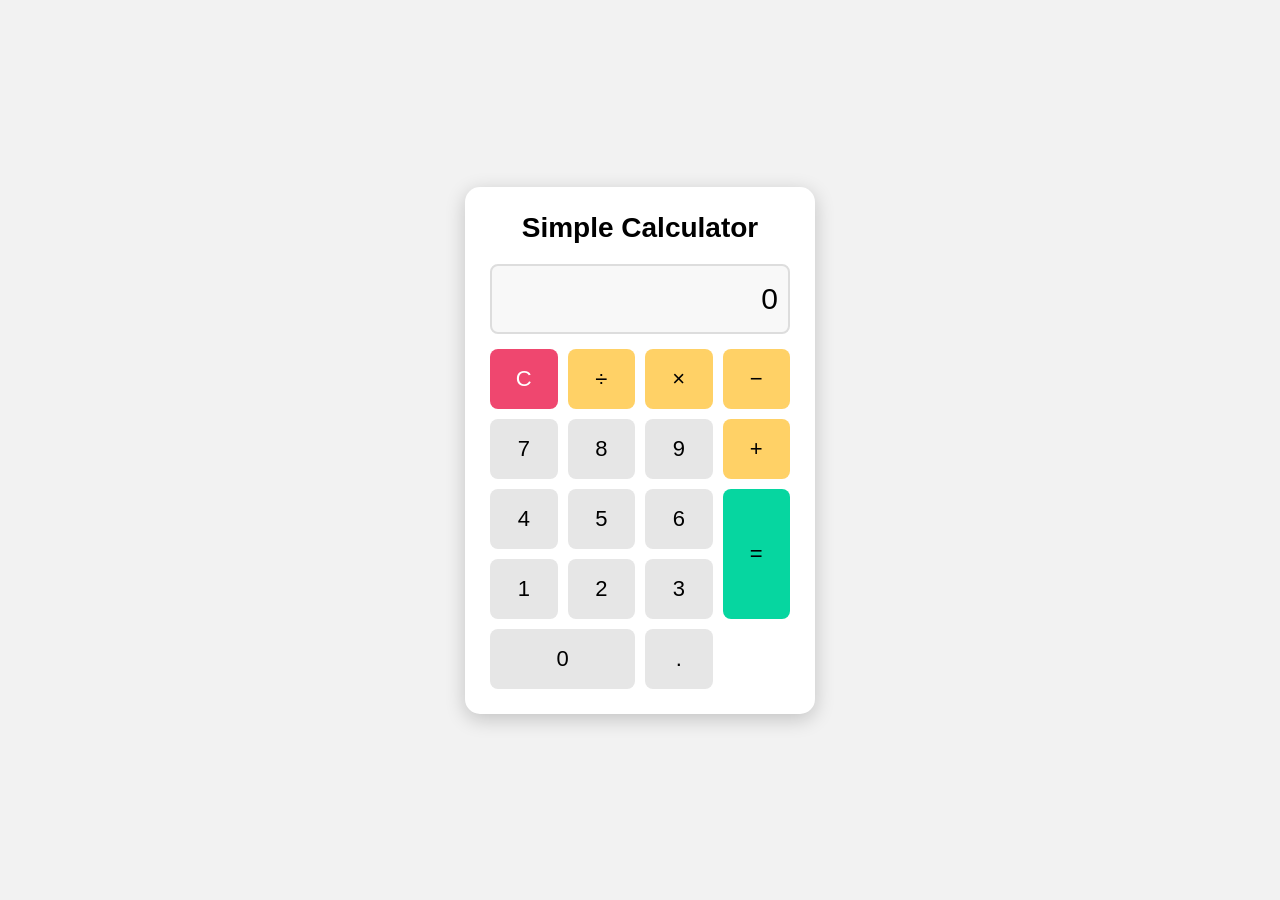
<file: SARV-Infotech-Calculator-project/index.html>
<!DOCTYPE html>
<html lang="en">
<head>
    <meta charset="UTF-8">
    <meta name="viewport" content="width=device-width, initial-scale=1.0">
    <title>Simple Calculator</title>

    <!-- CSS File -->
    <link rel="stylesheet" href="style.css">
</head>

<body>

    <div class="calculator">

        <h1>Simple Calculator</h1>

        <!-- Calculator Display -->
        <input type="text" id="display" value="0" readonly>

        <!-- Calculator Buttons -->
        <div class="buttons">

            <button class="clear" id="clear">C</button>
            <button class="operator" data-value="/">÷</button>
            <button class="operator" data-value="*">×</button>
            <button class="operator" data-value="-">−</button>

            <button class="number" data-value="7">7</button>
            <button class="number" data-value="8">8</button>
            <button class="number" data-value="9">9</button>
            <button class="operator" data-value="+">+</button>

            <button class="number" data-value="4">4</button>
            <button class="number" data-value="5">5</button>
            <button class="number" data-value="6">6</button>
            <button class="equal" id="equal">=</button>

            <button class="number" data-value="1">1</button>
            <button class="number" data-value="2">2</button>
            <button class="number" data-value="3">3</button>
            <button class="number zero" data-value="0">0</button>

            <button class="number" data-value=".">.</button>

        </div>

    

    </div>

    <!-- JavaScript File -->
    <script src="script.js"></script>

</body>
</html>
</file>
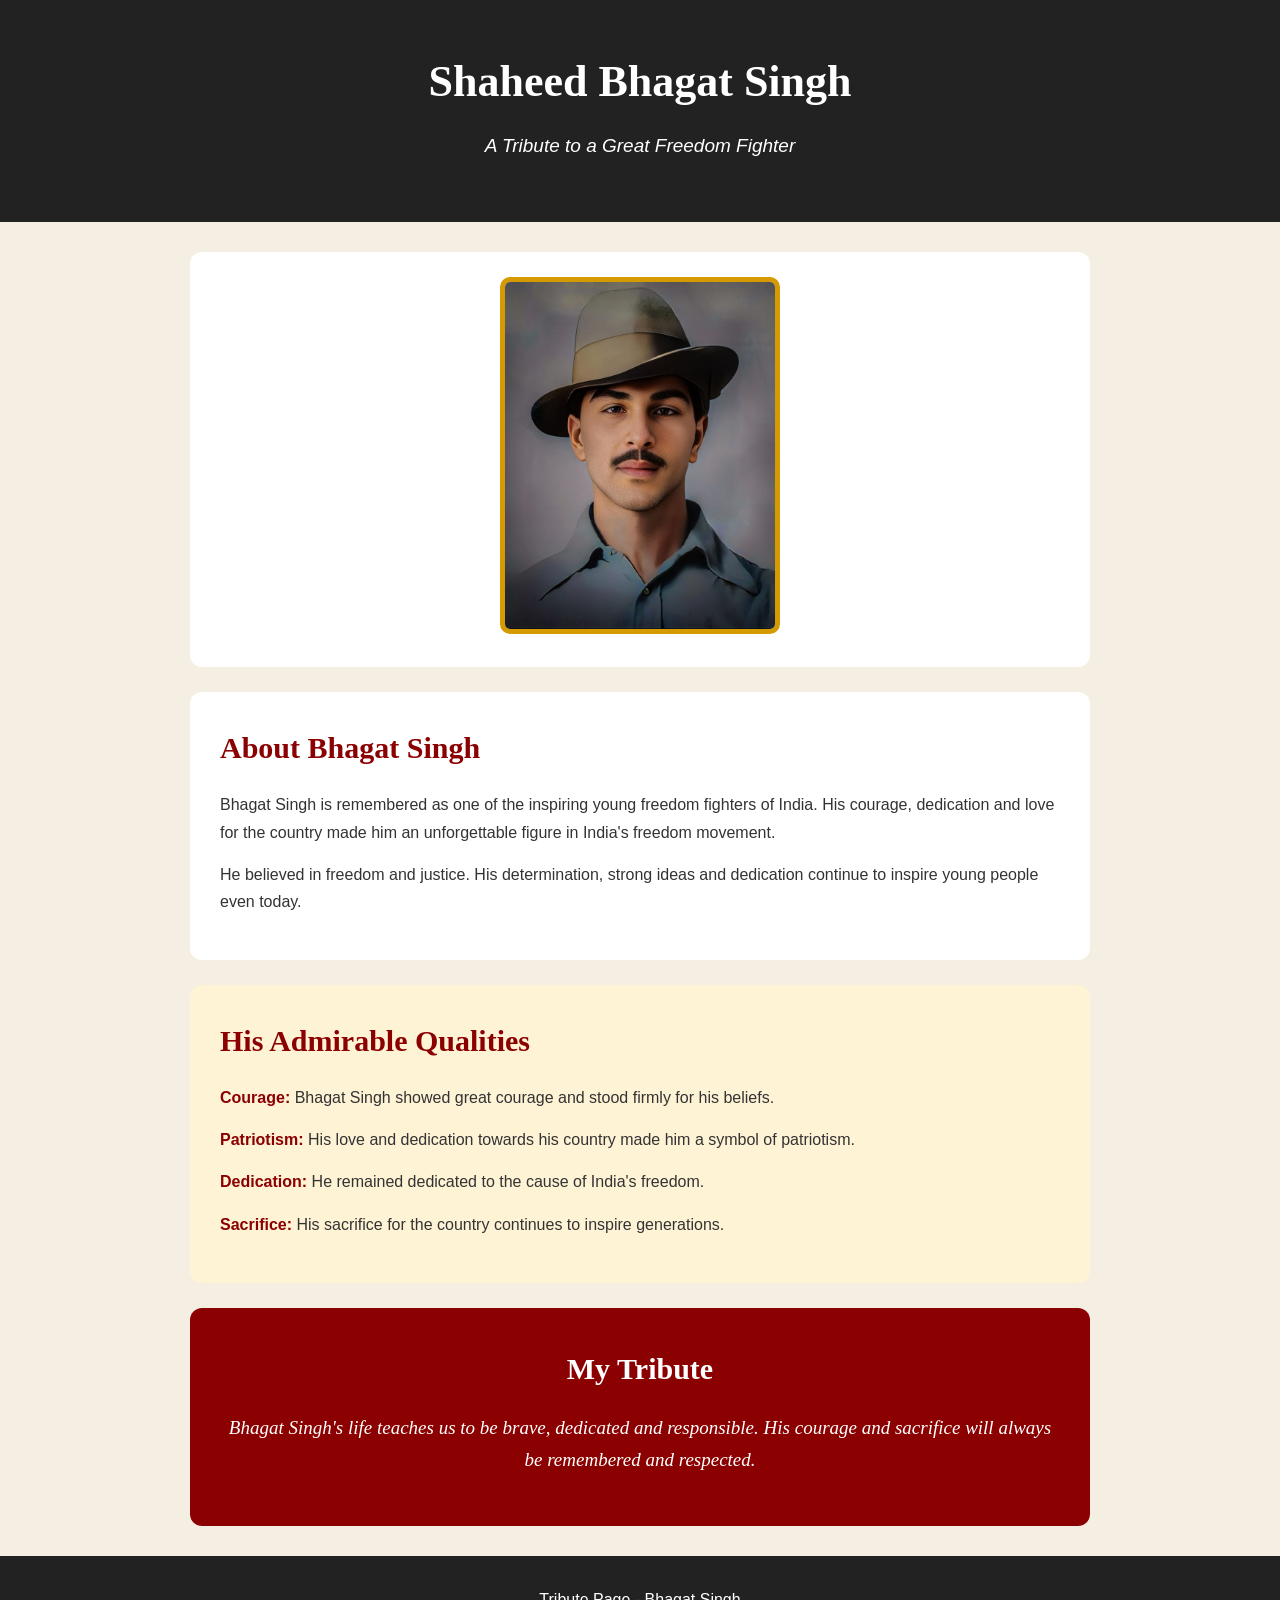
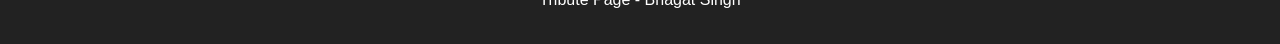
<file: SARV-Infotech-Tribute-Page/index.html>
<!DOCTYPE html>
<html lang="en">

<head>
    <meta charset="UTF-8">

    <meta name="viewport" content="width=device-width, initial-scale=1.0">

    <title>Tribute Page - Bhagat Singh</title>

    <link rel="stylesheet" href="style.css">
</head>

<body>

    <!-- Header -->
    <header>

        <h1>Shaheed Bhagat Singh</h1>

        <p>A Tribute to a Great Freedom Fighter</p>

    </header>


    <!-- Main Content -->
    <main>

        <!-- Image -->
        <section class="image-section">

            <img src="bhagat-singh.jpg" alt="Bhagat Singh">

        </section>


        <!-- Introduction -->
        <section class="content">

            <h2>About Bhagat Singh</h2>

            <p>
                Bhagat Singh is remembered as one of the inspiring young
                freedom fighters of India. His courage, dedication and love
                for the country made him an unforgettable figure in India's
                freedom movement.
            </p>

            <p>
                He believed in freedom and justice. His determination,
                strong ideas and dedication continue to inspire young people
                even today.
            </p>

        </section>


        <!-- Qualities -->
        <section class="content qualities">

            <h2>His Admirable Qualities</h2>

            <p>
                <strong>Courage:</strong>
                Bhagat Singh showed great courage and stood firmly for
                his beliefs.
            </p>

            <p>
                <strong>Patriotism:</strong>
                His love and dedication towards his country made him
                a symbol of patriotism.
            </p>

            <p>
                <strong>Dedication:</strong>
                He remained dedicated to the cause of India's freedom.
            </p>

            <p>
                <strong>Sacrifice:</strong>
                His sacrifice for the country continues to inspire
                generations.
            </p>

        </section>


        <!-- Tribute -->
        <section class="tribute">

            <h2>My Tribute</h2>

            <p>
                Bhagat Singh's life teaches us to be brave, dedicated
                and responsible. His courage and sacrifice will always
                be remembered and respected.
            </p>

        </section>

    </main>


    <!-- Footer -->
    <footer>

        <p>Tribute Page - Bhagat Singh</p>

    

    </footer>

</body>

</html>
</file>
<file: SARV-Infotech-Calculator-project/style.css>
* {
    margin: 0;
    padding: 0;
    box-sizing: border-box;
}

body {
    font-family: Arial, sans-serif;
    background-color: #f2f2f2;

    display: flex;
    justify-content: center;
    align-items: center;

    min-height: 100vh;
}

.calculator {
    width: 350px;
    background-color: white;

    padding: 25px;
    border-radius: 15px;

    box-shadow: 0 5px 20px rgba(0, 0, 0, 0.2);

    text-align: center;
}

h1 {
    margin-bottom: 20px;
    font-size: 28px;
}

/* Display Screen */
#display {
    width: 100%;
    height: 70px;

    margin-bottom: 15px;
    padding: 10px;

    font-size: 30px;
    text-align: right;

    border: 2px solid #ddd;
    border-radius: 8px;

    background-color: #f8f8f8;
}

/* Buttons Grid */
.buttons {
    display: grid;

    grid-template-columns: repeat(4, 1fr);

    gap: 10px;
}

button {
    height: 60px;

    border: none;
    border-radius: 8px;

    font-size: 22px;

    cursor: pointer;

    background-color: #e6e6e6;
}

button:hover {
    background-color: #d0d0d0;
}

.operator {
    background-color: #ffd166;
}

.equal {
    background-color: #06d6a0;

    grid-row: span 2;

    height: 130px;
}

.clear {
    background-color: #ef476f;
    color: white;
}

.zero {
    grid-column: span 2;
}

.footer-text {
    margin-top: 20px;
    font-size: 13px;
    color: #777;
}
</file>
<file: SARV-Infotech-Tribute-Page/style.css>
/* Basic Reset */

* {
    margin: 0;
    padding: 0;
    box-sizing: border-box;
}


/* Body */

body {
    font-family: Arial, sans-serif;

    background-color: #f4efe2;

    color: #333;

    line-height: 1.7;
}


/* Header */

header {
    background-color: #222;

    color: white;

    text-align: center;

    padding: 45px 20px;
}

header h1 {
    font-family: Georgia, serif;

    font-size: 44px;

    margin-bottom: 10px;
}

header p {
    font-size: 19px;

    font-style: italic;
}


/* Main */

main {
    width: 80%;

    max-width: 900px;

    margin: 30px auto;
}


/* Image Section */

.image-section {
    background-color: white;

    text-align: center;

    padding: 25px;

    margin-bottom: 25px;

    border-radius: 12px;
}

.image-section img {
    width: 280px;

    max-width: 100%;

    border-radius: 10px;

    border: 5px solid #d49a00;
}


/* Content Sections */

.content {
    background-color: white;

    padding: 30px;

    margin-bottom: 25px;

    border-radius: 12px;
}


/* Headings */

h2 {
    font-family: Georgia, serif;

    color: #8b0000;

    font-size: 30px;

    margin-bottom: 18px;
}


/* Paragraphs */

p {
    margin-bottom: 15px;
}


/* Qualities */

.qualities {
    background-color: #fff3d6;
}

.qualities strong {
    color: #8b0000;
}


/* Tribute */

.tribute {
    background-color: #8b0000;

    color: white;

    text-align: center;

    padding: 35px;

    margin-bottom: 30px;

    border-radius: 12px;
}

.tribute h2 {
    color: white;
}

.tribute p {
    font-family: Georgia, serif;

    font-style: italic;

    font-size: 19px;
}


/* Footer */

footer {
    background-color: #222;

    color: white;

    text-align: center;

    padding: 25px;
}

footer p {
    margin: 5px;
}


/* Responsive Design */

@media (max-width: 600px) {

    main {
        width: 90%;
    }

    header h1 {
        font-size: 34px;
    }

    header p {
        font-size: 16px;
    }

    .image-section img {
        width: 220px;
    }

    h2 {
        font-size: 25px;
    }

}
</file>
